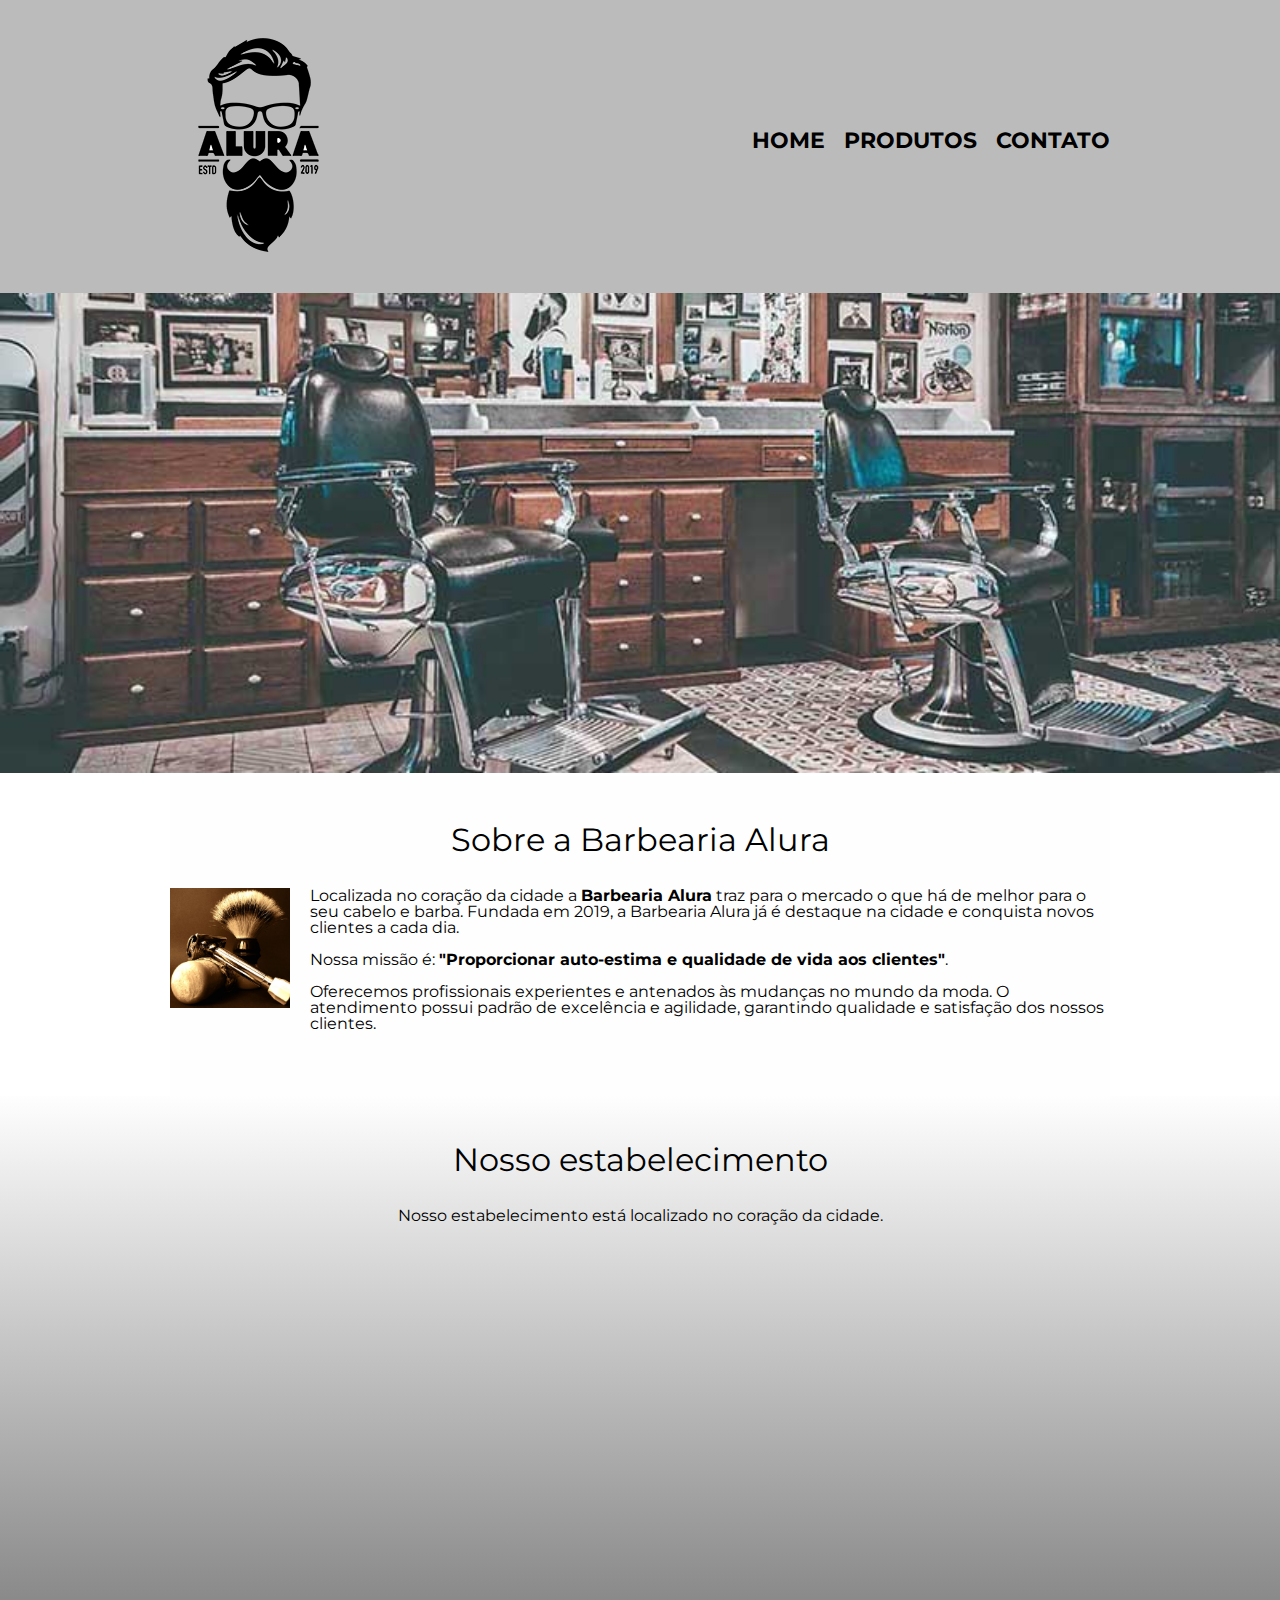
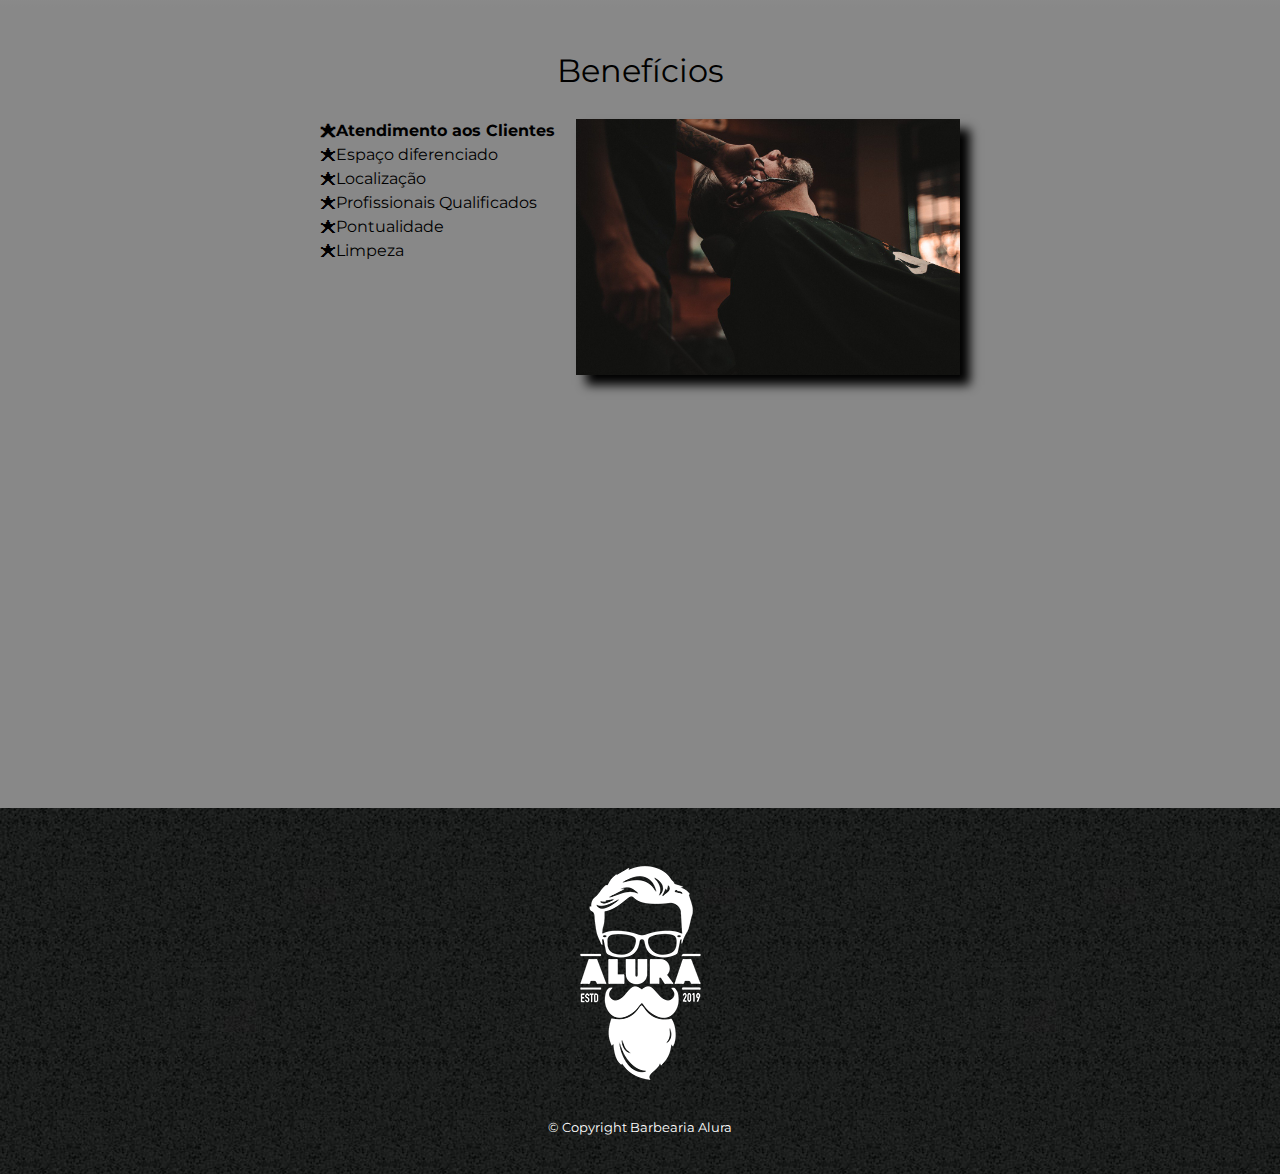
<file: index.html>
<!DOCTYPE html>
<html lang="pt-br">
	<head>
		<meta charset="utf-8">
		<meta name="viewport" content="width=device-width">
		<title>Barbearia Alura</title>
		
		<link rel="stylesheet" href="reset.css">
		<link rel="stylesheet" href="style.css">
		<link href="https://fonts.googleapis.com/css2?family=Montserrat&display=swap" rel="stylesheet"> 

	</head>
	<body>
		<header>
			<div class="caixa">
				<h1>
					<img src="logo.png">
				</h1>
				<nav>
					<ul>
						<li><a href="index.html">Home</a></li>
						<li><a href="produtos.html">Produtos</a></li>
						<li><a href="contato.html">Contato</a></li>
					</ul>
				</nav>
			</div>
		</header>
			
		<img class="banner" src="banner.jpg">

		<main>
			<section class="principal">
				<h2 class="titulo-principal">Sobre a Barbearia Alura</h2>

				<img class="utensilios" src="utensilios.jpg" alt="Utensilios de Barbearia">

				<p >Localizada no coração da cidade a <strong>Barbearia Alura</strong> traz para o mercado o que há de melhor para o seu cabelo e barba. Fundada em 2019, a Barbearia Alura já é destaque na cidade e conquista novos clientes a cada dia.</p>

				<p id="missao"><em> Nossa missão é: <strong>"Proporcionar auto-estima e qualidade de vida aos clientes"</strong></em>.</p>

				<p>Oferecemos profissionais experientes e antenados às mudanças no mundo da moda. O atendimento possui padrão de excelência e agilidade, garantindo qualidade e satisfação dos nossos clientes.</p>
			</section>

			<section class="mapa">
				<h3 class="titulo-principal">Nosso estabelecimento</h3>
				<p>Nosso estabelecimento está localizado no coração da cidade.</p>

				<div class="mapa-conteudo"><iframe src="https://www.google.com/maps/embed?pb=!1m18!1m12!1m3!1d3656.4484609254496!2d-46.63401233376101!3d-23.588244292334764!2m3!1f0!2f0!3f0!3m2!1i1024!2i768!4f13.1!3m3!1m2!1s0x94ce5a2b2ed7f3a1%3A0xab35da2f5ca62674!2sCaelum%20-%20Escola%20de%20Tecnologia!5e0!3m2!1spt-BR!2sbr!4v1596156149173!5m2!1spt-BR!2sbr" width=100% height="300" frameborder="0" style="border:0;" allowfullscreen="" aria-hidden="false" tabindex="0"></iframe></div>
			</section>


			<section class="beneficios">
				<h3 class="titulo-principal">Benefícios</h3>

				<div class="conteudo-beneficios">
					<ul class="lista-beneficios">
						<li class="itens">Atendimento aos Clientes</li>
						<li class="itens">Espaço diferenciado</li>
						<li class="itens">Localização</li>
						<li class="itens">Profissionais Qualificados</li>
						<li class="itens">Pontualidade</li>
						<li class="itens">Limpeza</li>
					</ul><img src="beneficios.jpg" class="imagem-beneficios">
				</div>
				

				<div class="video"><iframe width="100%" height="315" src="https://www.youtube.com/embed/wcVVXUV0YUY" frameborder="0" allow="accelerometer; autoplay; encrypted-media; gyroscope; picture-in-picture" allowfullscreen></iframe></div>
			</section>
			
		</main>

		<footer>
			<img src="logo-branco.png">
			<p class="copyright">&copy; Copyright Barbearia Alura</p>
		</footer>

	</body>

</html>
</file>
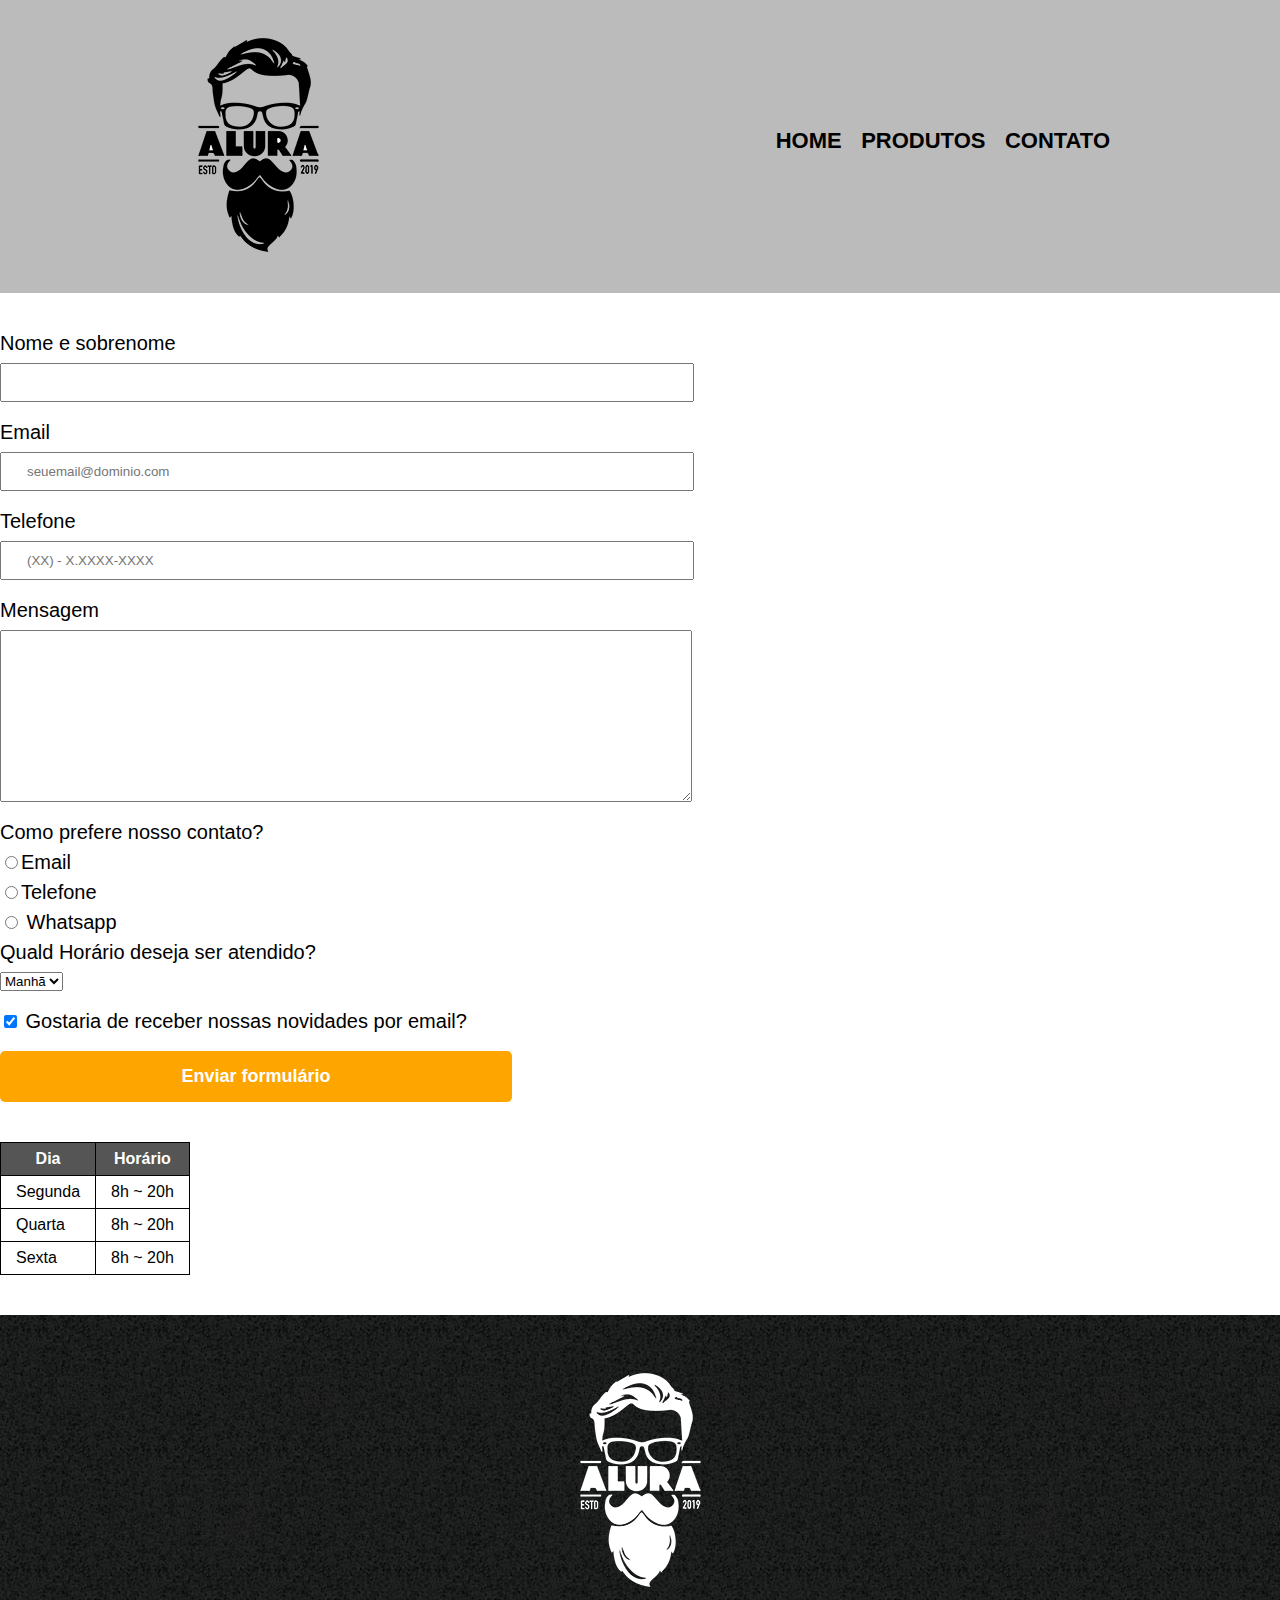
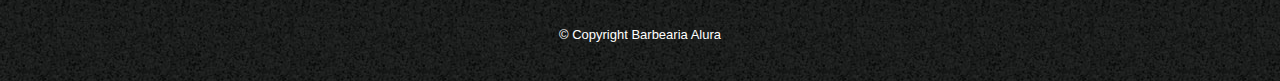
<file: contato.html>
<!DOCTYPE html>
<html lang="pt-br">
<head>
	<meta charset="utf-8">
	<link rel="stylesheet" href="reset.css">
	<link rel="stylesheet" href="style.css">
	
	<title>Contato - Barbearia Alura</title>
</head>
<body>
	<header>
		<div class="caixa">
			<h1>
				<img src="logo.png" alt="Logo da Barbearia aLura">
			</h1>
			<nav>
				<ul>
					<li><a href="index.html">Home</a></li>
					<li><a href="produtos.html">Produtos</a></li>
					<li><a href="contato.html">Contato</a></li>
				</ul>
			</nav>
		</div>
	</header>

	<main>
		<form>
			<label for="nomesobrenome">Nome e sobrenome</label>
			<input type="text" id="nomesobrenome" class="input-padrao" required>

			<label for="email">Email</label>
			<input type="email" id="email" class="input-padrao" required placeholder="seuemail@dominio.com">

			<label for="telefone">Telefone</label>
			<input type="tel" name="telefone" class="input-padrao" required placeholder="(XX) - X.XXXX-XXXX">

			<label from="mensagem">Mensagem</label>
			<textarea cols='70' rows='10' id="mensagem" class="input-padrao" required></textarea>

			<fieldset>

			<legend>Como prefere nosso contato?</legend>

			<label for="radio-email"><input type="radio" name="contato" value="email" id="radio-email">Email</label>
			

			<label for="radio-telefone"><input type="radio" name="contato" value="telefone" id="radio-telefone">Telefone</label>
			

			<label for="radio-whatsapp"><input type="radio" name="contato" value="whatsapp" id="radio-whatsapp"  ckecked> Whatsapp</label>
			
			</fieldset>

			<fieldset>
				<legend>Quald Horário deseja ser atendido?</legend>
				<select>
					<option>Manhã</option>
					<option>Tarde</option>
					<option>Noite</option>
				</select>
			</fieldset>

			<label class="checkbox"><input type="checkbox" checked> Gostaria de receber nossas novidades por email?</label></label>
		
			<input type="submit" value="Enviar formulário" class="enviar">
		</form>

		<table>
			<thead>
				<tr>
				<th>Dia</th>
				<th>Horário</th>
			</tr>
			</thead>
			
			<tbody>
				<tr>
					<td>Segunda</td>
					<td>8h ~ 20h</td>
				</tr>
				<tr>
					<td>Quarta</td>
					<td>8h ~ 20h</td>
				</tr>
				<tr>
					<td>Sexta</td>
					<td>8h ~ 20h</td>
				</tr>
			</tbody>
		</table>
	</main>
	<footer>
		<img src="logo-branco.png" alt="Logo da Barbearia Alura">
		<p class="copyright">&copy; Copyright Barbearia Alura</p>
	</footer>
</body>
</html>
</file>
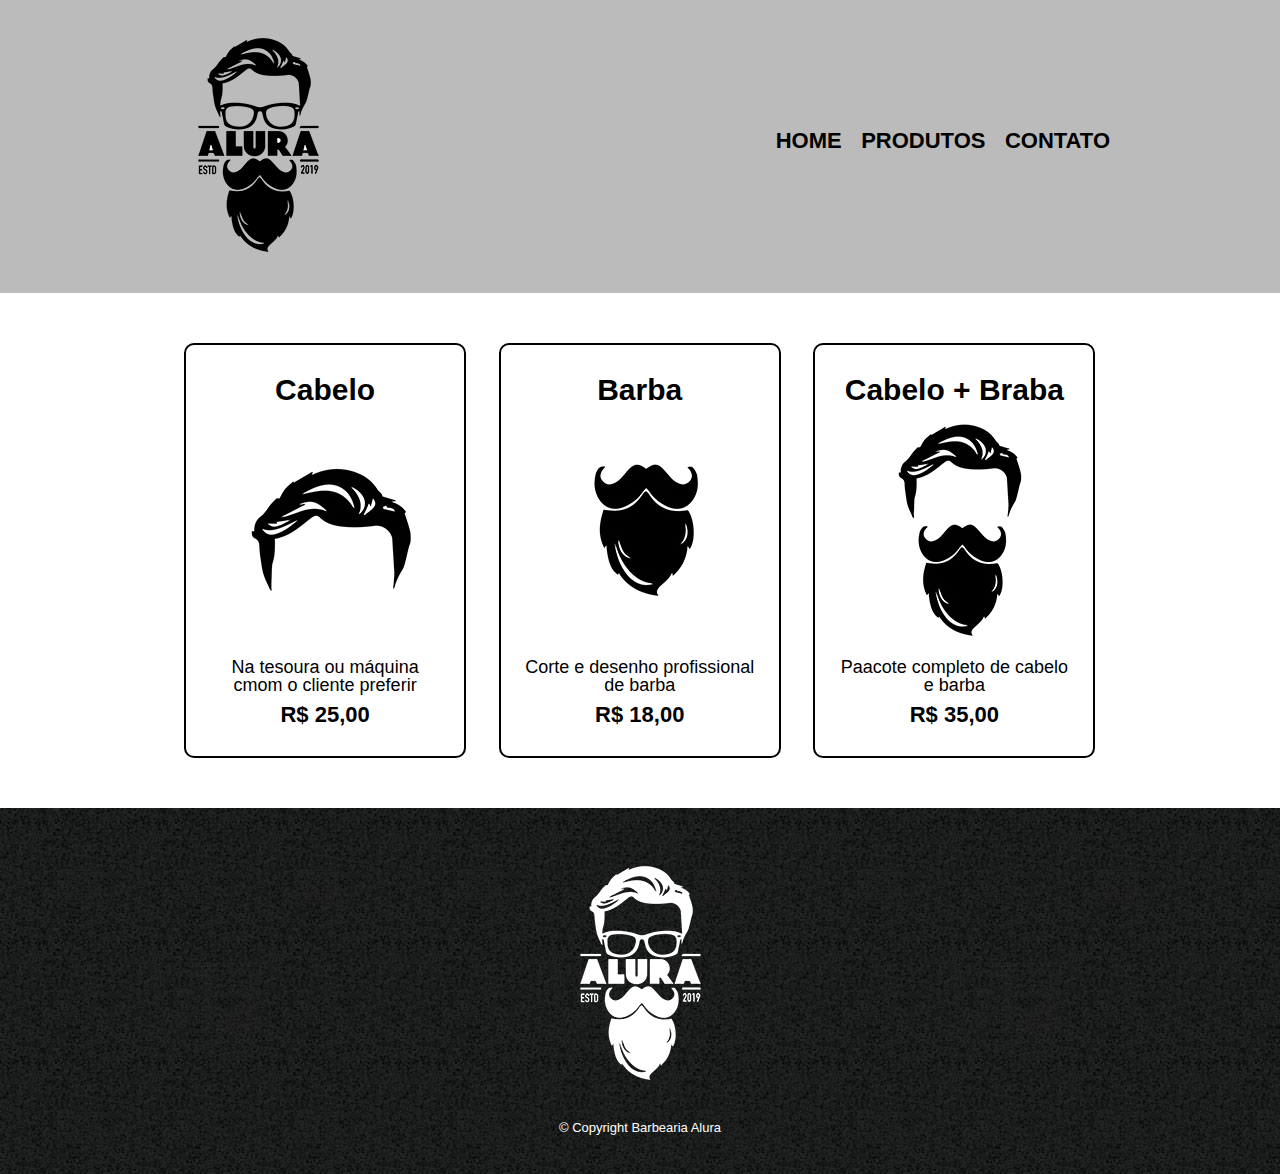
<file: produtos.html>
<!DOCTYPE html>
<html lang="pt-br">
<head>
	<meta charset="utf-8">
	<link rel="stylesheet" href="reset.css">
	<link rel="stylesheet" href="style.css">
	
	<title>Produtos - Barbearia Alura</title>
</head>
<body>
	<header>
		<div class="caixa">
			<h1>
				<img src="logo.png">
			</h1>
			<nav>
				<ul>
					<li><a href="index.html">Home</a></li>
					<li><a href="produtos.html">Produtos</a></li>
					<li><a href="contato.html">Contato</a></li>
				</ul>
			</nav>
		</div>
	</header>

	<main>
		<ul class="produtos">
			<li>
				<h2>Cabelo</h2>
				<img src="cabelo.jpg">
				<p class="produto-desc">Na tesoura ou máquina cmom o cliente preferir</p>
				<p class="produto-preco">R$ 25,00</p>
			</li>
			<li>
				<h2>Barba</h2>
				<img src="barba.jpg">
				<p class="produto-desc">Corte e desenho profissional de barba</p>
				<p class="produto-preco">R$ 18,00</p>
			</li>
			<li>
				<h2>Cabelo + Braba</h2>
				<img src="cabelo+barba.jpg">
				<p class="produto-desc">Paacote completo de cabelo e barba</p>
				<p class="produto-preco">R$ 35,00</p>
			</li>
		</ul>
	</main>
	<footer>
		<img src="logo-branco.png">
		<p class="copyright">&copy; Copyright Barbearia Alura</p>
	</footer>
</body>
</html>
</file>
<file: style.css>
body {
	font-family: 'Montserrat', sans-serif;
}

header {
	background: #BBBBBB;
	padding: 20px 0;
}

.caixa {
	position: relative;
	width: 940px;
	margin: 0 auto;
}

nav {
	position: absolute;
	top: 110px;
	right: 0px;
}

nav li {
	display: inline;
	margin: 0 0 0 15px;
}

nav a {
	position: relative;
	text-transform: uppercase;
	color: #000000;
	font-weight: bold;
	font-size: 22px;
	text-decoration: none;
}

nav a:hover {
	top: -2px;
	color: #C78C19;
	font-size: 23px;
}

.produtos {
	width: 940px;
	margin: 0 auto;
	padding: 50px 0;
}

.produtos li {
	display: inline-block;
	text-align: center;
	width: 30%;
	vertical-align: top;
	margin: 0 1.5%;
	padding: 30px 20px;
	box-sizing: border-box;
	border: 2px solid #000000;
	border-radius: 10px;

}

.produtos li:hover {
	border-color: #C78C19;

}

.produtos li:active {
	border-color: #088C19;

}

.produtos li:hover h2 {
	font-size: 34px;

}

.produtos h2 {
	font-size: 30px;
	font-weight: bold;

}

.produto-desc {
	font-size: 18px;

}

.produto-preco {
	font-size: 22px;
	font-weight: bold;
	margin-top: 10px;

}

footer {
	text-align: center;
	background: url("bg.jpg");
	padding: 40px 0;
}

.copyright {
	color: white;
	font-size: 13px;
	margin-top: 20px;

}

main {

}

form {
	margin: 40px 0;
}

form label, form legend {
	display: block;
	font-size: 20px;
	margin: 0 0 10px;
}

.input-padrao {
	display: block;
	margin: 0 0 20px;
	padding: 10px 25px;
	width: 50%;
}

.checkbox {
	margin: 20px 0;
}

.enviar {
	width: 40%;
	padding: 15px 0;
	background: orange;
	color: white;
	font-weight: bold;
	font-size: 18px;
	border: none;
	border-radius: 5px;
	transition: 1s all;
	cursor: pointer;
}

.enviar:hover {
	background: darkorange;
	transform: scale(1.15);
}

table {
	margin: 20px 0 40px;
}

thead {
	background: #555555;
	color: white;
	font-weight: bold;
}

td, th {
	border: 1px solid #000000;
	padding: 8px 15px;
}

/* css da página inicial*/
.banner {
	width: 100%;
}

.titulo-principal {
	text-align: center;
	font-size: 2em;
	margin: 0 0 1em;
	clear: left;
}



.principal {
	padding: 3em 0;
	background: #FEFEFE;
	width: 940px;
	margin: 0 auto;

}

.principal p {
	margin: 0 0 1em;
}

.principal strong {
	font-weight: bold;

}

.princpal em {
	font-style: italic;
}

.utensilios {
	width: 120px;
	float: left;
	margin: 0 20px 20px 0;
}

.mapa {
	padding: 3em 0;
	background: linear-gradient(#FEFEFE,#888888);
}

.mapa p {
	margin: 2em;
	text-align: center;
}

.mapa-conteudo {
	width: 940px;
	margin: 0 auto;
}

.beneficios {
	padding: 3em 0;
	background: #888888;
}

.conteudo-beneficios {
	width: 640px;
	margin: 0 auto;
}

.lista-beneficios {
	width: 40%;
	display: inline-block;
	vertical-align: top;
}

.itens {
	line-height: 1.5;

}

.itens:first-child {
	font-weight: bold;
}

.itens:before {
	content: "🟊";
}

.imagem-beneficios {
	width: 60%;
	opacity: 1;
	transition: 400ms;
	box-shadow: 10px 10px 10px  #000000;
}

.imagem-beneficios:hover {
	opacity: 0.3;
	
}


.video {
	width: 560px;
	margin: 2em auto;
}

@media screen and (max-width: 480px) {
	.caixa, .principal, .conteudo-beneficios, .mapa-conteudo, .video {
		width: auto;
	}

	h1 {
		text-align: center;
	}

	nav {
		position: static;
	}

	.lista-beneficios, .imagem-beneficios {
		width: 100%;

	}

}
</file>
